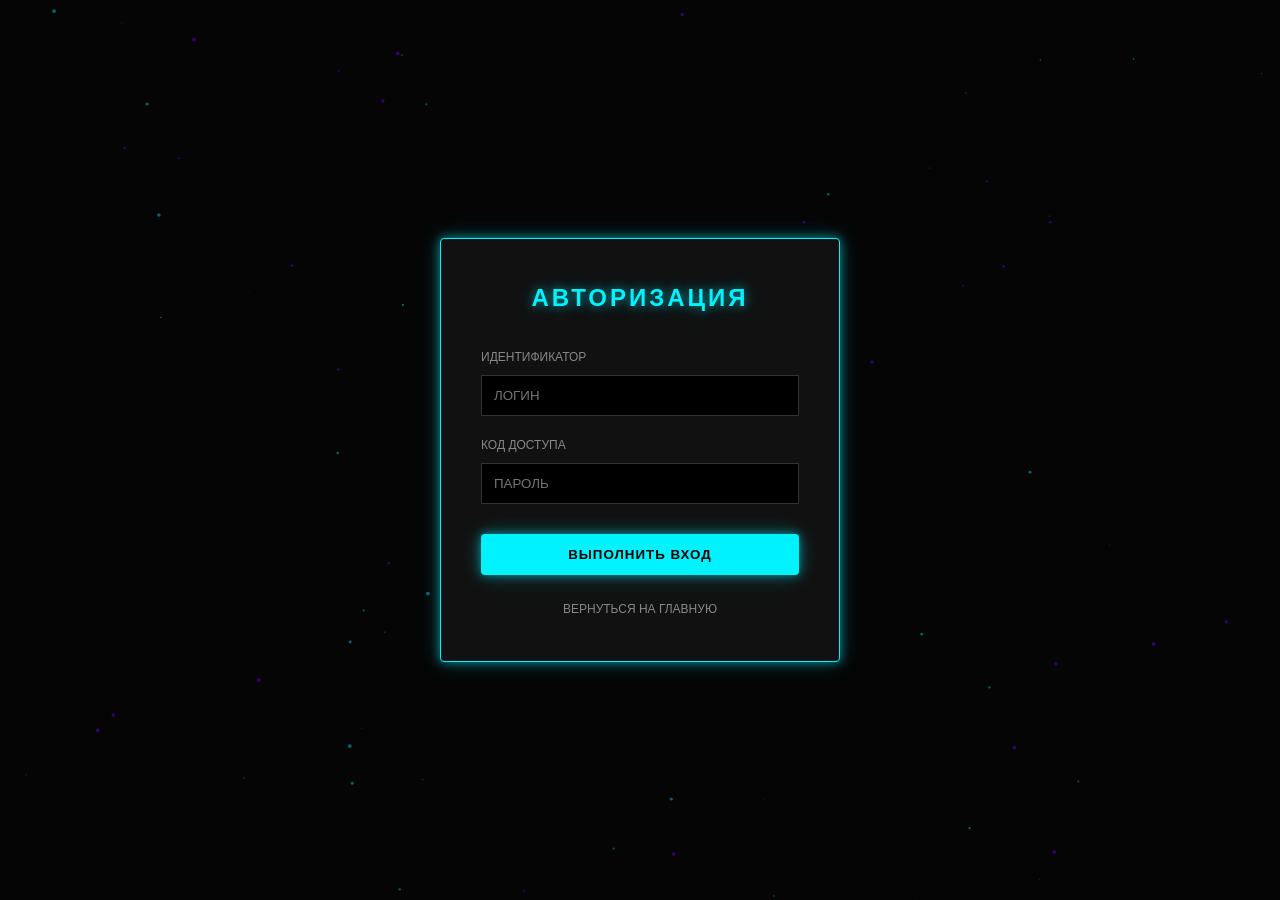
<file: admin.html>
<!DOCTYPE html>
<html lang="ru">
<head>
    <meta charset="UTF-8">
    <meta name="viewport" content="width=device-width, initial-scale=1.0">
    <title>Вход в систему | Cyber Ledger</title>
    <link rel="stylesheet" href="/css/style.css">
    <link rel="stylesheet" href="https://cdnjs.cloudflare.com/ajax/libs/font-awesome/6.4.0/css/all.min.css">
    <style>
        body {
            display: flex;
            justify-content: center;
            align-items: center;
            min-height: 100vh;
            background: #050505;
        }
        .login-card {
            background: #111;
            padding: 40px;
            border: 1px solid var(--primary);
            box-shadow: var(--neon-glow);
            width: 100%;
            max-width: 400px;
            border-radius: 4px;
            position: relative;
            overflow: hidden;
        }
        .login-card::before {
            content: '';
            position: absolute;
            top: -50%;
            left: -50%;
            width: 200%;
            height: 200%;
            background: conic-gradient(transparent, transparent, transparent, var(--primary));
            animation: rotate 4s linear infinite;
            z-index: -1;
        }
        @keyframes rotate {
            0% { transform: rotate(0deg); }
            100% { transform: rotate(360deg); }
        }
        .login-inner {
            background: #111;
            position: relative;
            z-index: 1;
        }
        h2 {
            color: var(--primary);
            text-align: center;
            margin-bottom: 30px;
            text-transform: uppercase;
            letter-spacing: 3px;
            text-shadow: var(--neon-glow);
        }
        .input-group {
            margin-bottom: 20px;
        }
        label {
            display: block;
            color: var(--text-muted);
            font-size: 12px;
            margin-bottom: 8px;
            text-transform: uppercase;
        }
        input {
            width: 100%;
            background: #000;
            border: 1px solid #333;
            color: #fff;
            padding: 12px;
            font-family: 'Inter', sans-serif;
            transition: var(--transition);
        }
        input:focus {
            border-color: var(--primary);
            outline: none;
            box-shadow: var(--neon-glow);
        }
        #error {
            color: var(--accent);
            font-size: 12px;
            text-align: center;
            margin-bottom: 20px;
            display: none;
            text-shadow: 0 0 5px var(--accent);
        }
    </style>
</head>
<body>
    <canvas id="bg-canvas"></canvas>
    
    <div class="login-card">
        <div class="login-inner">
            <h2>Авторизация</h2>
            <div id="error">ДОСТУП ЗАПРЕЩЕН: НЕВЕРНЫЙ КОД</div>
            
            <div class="input-group">
                <label>Идентификатор</label>
                <input type="text" id="user" placeholder="ЛОГИН">
            </div>
            
            <div class="input-group">
                <label>Код доступа</label>
                <input type="password" id="pass" placeholder="ПАРОЛЬ">
            </div>
            
            <button onclick="doLogin()" id="login-btn" class="btn btn-primary" style="width: 100%; justify-content: center; margin-top: 10px;">
                ВЫПОЛНИТЬ ВХОД
            </button>
            
            <div style="text-align: center; margin-top: 20px;">
                <a href="index.html" style="color: var(--text-muted); text-decoration: none; font-size: 12px; text-transform: uppercase;">Вернуться на главную</a>
            </div>
        </div>
    </div>

    <script src="/js/main.js"></script>
    <script>
        async function doLogin() {
            const user = document.getElementById('user').value;
            const pass = document.getElementById('pass').value;
            const btn = document.getElementById('login-btn');
            const error = document.getElementById('error');

            if (!user || !pass) return;

            btn.disabled = true;
            btn.innerHTML = '<i class="fas fa-spinner fa-spin"></i> ПРОВЕРКА...';
            error.style.display = 'none';

            // Demo mode
            if (user === 'admin' && pass === 'admin123') {
                localStorage.setItem('admin_logged_in', 'true');
                setTimeout(() => {
                    window.location.href = 'dashboard.html';
                }, 800);
                return;
            }

            try {
                const resp = await fetch('/api/login', {
                    method: 'POST',
                    headers: {'Content-Type': 'application/json'},
                    body: JSON.stringify({username: user, password: pass})
                });
                const data = await resp.json();
                if (resp.ok) {
                    window.location.href = data.redirect || 'dashboard.html';
                } else {
                    error.textContent = data.msg || 'ДОСТУП ЗАПРЕЩЕН';
                    error.style.display = 'block';
                    btn.disabled = false;
                    btn.textContent = 'ВЫПОЛНИТЬ ВХОД';
                }
            } catch (e) {
                error.textContent = 'ОШИБКА СЕТИ. ИСПОЛЬЗУЙТЕ DEMO ДАННЫЕ.';
                error.style.display = 'block';
                btn.disabled = false;
                btn.textContent = 'ВЫПОЛНИТЬ ВХОД';
            }
        }

        // Enter key
        document.addEventListener('keypress', (e) => {
            if (e.key === 'Enter') doLogin();
        });
    </script>
</body>
</html>
</file>
<file: css/style.css>
:root {
    --primary: #00f2ff; /* Neon Cyan */
    --secondary: #7000ff; /* Neon Purple */
    --accent: #ff0055; /* Neon Pink */
    --bg-dark: #050505;
    --bg-card: #111111;
    --text-main: #e0e0e0;
    --text-muted: #888888;
    --neon-glow: 0 0 10px rgba(0, 242, 255, 0.5), 0 0 20px rgba(0, 242, 255, 0.3);
    --neon-glow-purple: 0 0 10px rgba(112, 0, 255, 0.5), 0 0 20px rgba(112, 0, 255, 0.3);
    --transition: all 0.3s cubic-bezier(0.175, 0.885, 0.32, 1.275);
}

* {
    margin: 0;
    padding: 0;
    box-sizing: border-box;
}

html {
    scroll-behavior: smooth;
}

body {
    font-family: 'Inter', sans-serif;
    background-color: var(--bg-dark);
    color: var(--text-main);
    line-height: 1.6;
    overflow-x: hidden;
}

body.loading {
    overflow: hidden;
}

/* Preloader */
#preloader {
    position: fixed;
    top: 0;
    left: 0;
    width: 100%;
    height: 100%;
    background: #000;
    display: flex;
    justify-content: center;
    align-items: center;
    z-index: 9999;
    transition: opacity 0.8s cubic-bezier(0.19, 1, 0.22, 1);
}

.loader-content {
    text-align: center;
    color: var(--primary);
}

.loader-content i {
    font-size: 48px;
    margin-bottom: 20px;
    text-shadow: var(--neon-glow);
}

.loader-bar {
    width: 200px;
    height: 4px;
    background: #111;
    margin: 15px auto;
    position: relative;
    overflow: hidden;
    border-radius: 2px;
}

.loader-progress {
    position: absolute;
    top: 0;
    left: 0;
    height: 100%;
    width: 40%;
    background: var(--primary);
    box-shadow: var(--neon-glow);
    animation: loading-anim 1.5s infinite ease-in-out;
}

/* Fullscreen Overlay */
.fullscreen-overlay {
    position: fixed;
    top: 0;
    left: 0;
    width: 100%;
    height: 100%;
    background: rgba(0, 0, 0, 0.95);
    display: none;
    justify-content: center;
    align-items: center;
    z-index: 10000;
    cursor: zoom-out;
    opacity: 0;
    transition: opacity 0.3s ease;
}

.fullscreen-overlay.active {
    display: flex;
    opacity: 1;
}

.fullscreen-overlay img {
    max-width: 90%;
    max-height: 90%;
    object-fit: contain;
    box-shadow: 0 0 50px rgba(0, 243, 255, 0.2);
    border: 1px solid rgba(0, 243, 255, 0.3);
    transform: scale(0.9);
    transition: transform 0.3s cubic-bezier(0.175, 0.885, 0.32, 1.275);
}

.fullscreen-overlay.active img {
    transform: scale(1);
}

.close-overlay {
    position: absolute;
    top: 30px;
    right: 30px;
    color: var(--primary);
    font-size: 40px;
    cursor: pointer;
    text-shadow: var(--neon-glow);
    transition: 0.3s;
}

.close-overlay:hover {
    transform: rotate(90deg) scale(1.2);
    color: var(--accent);
}

/* Feature Card Pointer */
.feature-card i, .screenshot-item img {
    cursor: pointer;
}

.loader-content span {
    font-size: 10px;
    letter-spacing: 3px;
    font-weight: 700;
    opacity: 0.7;
}

/* Background Canvas Effect */
#bg-canvas {
    position: fixed;
    top: 0;
    left: 0;
    z-index: -1;
    opacity: 0.4;
}

.container {
    max-width: 1200px;
    margin: 0 auto;
    padding: 0 24px;
}

/* Typography */
h1, h2, h3 {
    text-transform: uppercase;
    letter-spacing: 2px;
}

.gradient-text {
    background: linear-gradient(90deg, var(--primary), var(--secondary));
    -webkit-background-clip: text;
    -webkit-text-fill-color: transparent;
    text-shadow: var(--neon-glow);
}

/* Header & Nav */
header {
    background: rgba(0, 0, 0, 0.8);
    backdrop-filter: blur(10px);
    height: 80px;
    display: flex;
    align-items: center;
    position: fixed;
    top: 0;
    width: 100%;
    z-index: 1000;
    border-bottom: 1px solid rgba(0, 242, 255, 0.2);
}

nav {
    display: flex;
    justify-content: space-between;
    align-items: center;
    width: 100%;
}

.logo {
    font-size: 22px;
    font-weight: 900;
    display: flex;
    align-items: center;
    gap: 10px;
    color: var(--primary);
    text-shadow: var(--neon-glow);
}

.logo span span { color: var(--secondary); text-shadow: var(--neon-glow-purple); }

.nav-links {
    display: flex;
    list-style: none;
    gap: 30px;
}

.nav-links a {
    text-decoration: none;
    color: var(--text-main);
    font-weight: 600;
    font-size: 14px;
    transition: var(--transition);
    position: relative;
}

.nav-links a::after {
    content: '';
    position: absolute;
    bottom: -5px;
    left: 0;
    width: 0;
    height: 2px;
    background: var(--primary);
    transition: var(--transition);
    box-shadow: var(--neon-glow);
}

.nav-links a:hover { color: var(--primary); }
.nav-links a:hover::after { width: 100%; }

/* Gaming Buttons */
.btn {
    display: inline-flex;
    align-items: center;
    gap: 10px;
    padding: 12px 30px;
    border-radius: 4px;
    font-weight: 800;
    text-transform: uppercase;
    letter-spacing: 1px;
    cursor: pointer;
    text-decoration: none;
    transition: var(--transition);
    border: 1px solid transparent;
    position: relative;
    overflow: hidden;
}

.btn-primary {
    background: var(--primary);
    color: #000;
    box-shadow: var(--neon-glow);
}

.btn-primary:hover {
    background: #fff;
    transform: scale(1.05) skew(-5deg);
    box-shadow: 0 0 30px var(--primary);
}

.btn-outline {
    background: transparent;
    border: 1px solid var(--secondary);
    color: var(--secondary);
}

.btn-outline:hover {
    background: var(--secondary);
    color: #fff;
    box-shadow: var(--neon-glow-purple);
    transform: scale(1.05) skew(5deg);
}

/* Hero Section */
#hero {
    padding: 180px 0 100px;
    position: relative;
}

.hero-content {
    display: grid;
    grid-template-columns: 1.2fr 1fr;
    gap: 40px;
    align-items: center;
}

.hero-text h1 {
    font-size: 60px;
    line-height: 1;
    margin-bottom: 20px;
}

.hero-text p {
    font-size: 18px;
    color: var(--text-muted);
    margin-bottom: 40px;
    border-left: 3px solid var(--primary);
    padding-left: 20px;
}

.hero-btns { display: flex; gap: 20px; }

.hero-image .image-wrapper {
    position: relative;
    border: 1px solid var(--primary);
    box-shadow: var(--neon-glow);
    padding: 5px;
    background: #000;
}

.hero-image img {
    width: 100%;
    display: block;
    filter: grayscale(0.5) contrast(1.2);
    transition: var(--transition);
}

.hero-image:hover img {
    filter: grayscale(0) contrast(1);
}

/* Sections */
section { padding: 80px 0; }

.section-title {
    text-align: center;
    font-size: 32px;
    margin-bottom: 60px;
    color: var(--primary);
    text-shadow: var(--neon-glow);
}

/* Feature Category Header */
.feature-category h3 {
    font-size: 1.5rem;
    color: var(--secondary) !important;
    margin-bottom: 24px;
    border-left: 4px solid var(--secondary);
    padding-left: 15px;
    text-shadow: var(--neon-glow-purple);
}

/* Feature Grid & Cards */
.features-grid {
    display: grid;
    grid-template-columns: repeat(auto-fit, minmax(300px, 1fr));
    gap: 25px;
}

.feature-card {
    background: var(--bg-card);
    padding: 30px;
    border: 1px solid rgba(255, 255, 255, 0.05);
    position: relative;
    transition: var(--transition);
}

.feature-card::before {
    content: '';
    position: absolute;
    top: 0; left: 0; width: 100%; height: 100%;
    background: linear-gradient(45deg, transparent, rgba(0, 242, 255, 0.05));
    opacity: 0;
    transition: var(--transition);
}

.feature-card:hover {
    border-color: var(--primary);
    transform: translateY(-5px);
    box-shadow: var(--neon-glow);
}

.feature-card:hover::before { opacity: 1; }

.feature-card i {
    font-size: 32px;
    color: var(--primary);
    margin-bottom: 20px;
    text-shadow: var(--neon-glow);
}

.feature-card h3 {
    font-size: 18px;
    margin-bottom: 12px;
    color: #fff;
}

.feature-card p {
    color: var(--text-muted);
    font-size: 14px;
}

/* Screenshots Gallery */
.screenshots-grid {
    display: grid;
    grid-template-columns: repeat(auto-fill, minmax(280px, 1fr));
    gap: 20px;
}

.screenshot-item {
    border: 1px solid rgba(255, 255, 255, 0.1);
    overflow: hidden;
    position: relative;
}

.screenshot-item img {
    width: 100%;
    height: 200px;
    object-fit: cover;
    transition: var(--transition);
}

.screenshot-item:hover img {
    transform: scale(1.1);
    filter: brightness(1.2) sepia(0.3) hue-rotate(180deg);
}

/* Download Section */
#download {
    background: linear-gradient(135deg, #000, #111);
    border-top: 1px solid var(--primary);
    border-bottom: 1px solid var(--primary);
}

.download-card {
    display: grid;
    grid-template-columns: 1fr 1fr;
    gap: 40px;
    align-items: center;
}

.download-info h2 { font-size: 36px; color: var(--primary); margin-bottom: 20px; }

.download-specs {
    list-style: none;
    display: flex;
    gap: 15px;
    flex-wrap: wrap;
}

.download-specs li {
    background: rgba(0, 242, 255, 0.1);
    border: 1px solid var(--primary);
    padding: 5px 15px;
    font-size: 12px;
    font-weight: 700;
}

/* Progress Bar Gaming Style */
.progress-bar {
    width: 100%;
    height: 20px;
    background: #222;
    border: 1px solid var(--primary);
    padding: 2px;
}

.progress-fill {
    height: 100%;
    background: linear-gradient(90deg, var(--primary), var(--secondary));
    box-shadow: var(--neon-glow);
    width: 0%;
}

/* Footer */
footer {
    background: #000;
    padding: 60px 0 30px;
    border-top: 1px solid rgba(255, 255, 255, 0.05);
}

.footer-grid {
    display: grid;
    grid-template-columns: 1.5fr 1fr 1fr;
    gap: 40px;
}

.footer-bottom {
    margin-top: 40px;
    padding-top: 20px;
    text-align: center;
    font-size: 12px;
    color: var(--text-muted);
}

/* Scroll Animations */
.reveal-up {
    opacity: 0;
    transform: translateY(20px);
    transition: all 0.6s ease-out;
}

.reveal-up.active {
    opacity: 1;
    transform: translateY(0);
}

/* Mobile Menu */
.menu-toggle {
    display: none;
    color: var(--primary);
    font-size: 24px;
}

@media (max-width: 992px) {
    .hero-content { grid-template-columns: 1fr; text-align: center; }
    .hero-btns { justify-content: center; }
    .hero-text h1 { font-size: 40px; }
    .download-card { grid-template-columns: 1fr; text-align: center; }
    .download-specs { justify-content: center; }
    .nav-links { display: none; }
    .menu-toggle { display: block; }
}

.action-btn {
    cursor: pointer;
    font-size: 14px;
    transition: 0.22s;
}

.action-btn:hover { color: var(--primary); transform: scale(1.2); }
.action-btn.del:hover { color: var(--accent); }
.action-btn.active { color: var(--primary); text-shadow: var(--neon-glow); }

.media-item.hero-active { border: 2px solid var(--primary); }
.media-item.hero-active::after {
    content: 'HERO';
    position: absolute;
    top: 5px; right: 5px;
    background: var(--primary);
    color: #000;
    font-size: 8px;
    font-weight: 900;
    padding: 2px 5px;
}

.media-item.bg-active { border: 2px solid var(--accent); }
.media-item.bg-active::before {
    content: 'BG';
    position: absolute;
    top: 5px; left: 5px;
    background: var(--accent);
    color: #000;
    font-size: 8px;
    font-weight: 900;
    padding: 2px 5px;
    z-index: 5;
}
</file>
